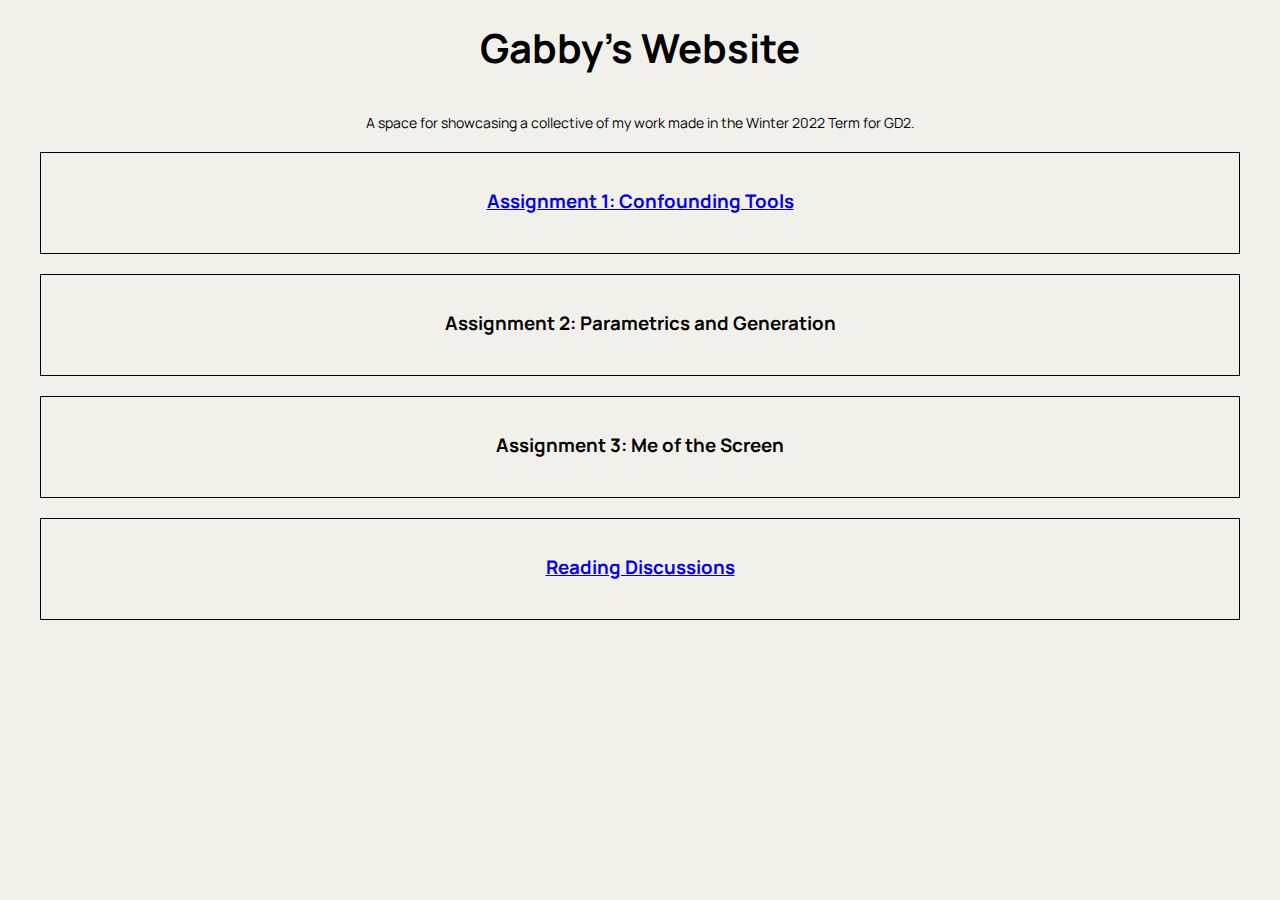
<file: index.html>
<html lang="en">
<head>
    <meta charset="UTF-8">
    <meta http-equiv="X-UA-Compatible" content="IE=edge">
    <meta name="viewport" content="width=device-width, initial-scale=1.0">
    <title> Homepage </title>
    <link rel="stylesheet" href="css/style.css">
    <link rel="preconnect" href="https://fonts.googleapis.com">
    <link rel="preconnect" href="https://fonts.googleapis.com">
    <link rel="preconnect" href="https://fonts.gstatic.com" crossorigin>
    <link href="https://fonts.googleapis.com/css2?family=Manrope&display=swap" rel="stylesheet">
</head>

<body>
    <h1> Gabby's Website </h1>
    <br>
    <p> A space for showcasing a collective of my work made in the Winter 2022 Term for GD2. </p>
    
<div class="container"> 
    <div class="item box1">
        <a href="major assignment/assignment1.html"
        class="button"> <h3 id="title1">Assignment 1: Confounding Tools</h3>
        </a>
    </div>
    <div class="item box2"> 
        <h3 id="title2">Assignment 2: Parametrics and Generation</h3>
    </div>
    <div class="item box3">
        <h3 id="title3">Assignment 3: Me of the Screen</h3>
    </div>
<div class="item box4">
        <a href="reading discussions/rd.html"
            class="button"> <h3 id="title4">Reading Discussions</h3>
        </a>
    </div>
    

</div>

    <script
    src="https://code.jquery.com/jquery-3.6.0.min.js"
    integrity="sha256-/xUj+3OJU5yExlq6GSYGSHk7tPXikynS7ogEvDej/m4="
    crossorigin="anonymous"></script>
    <script src="javascript/sketch.js"></script>

</body>

</html>
</file>
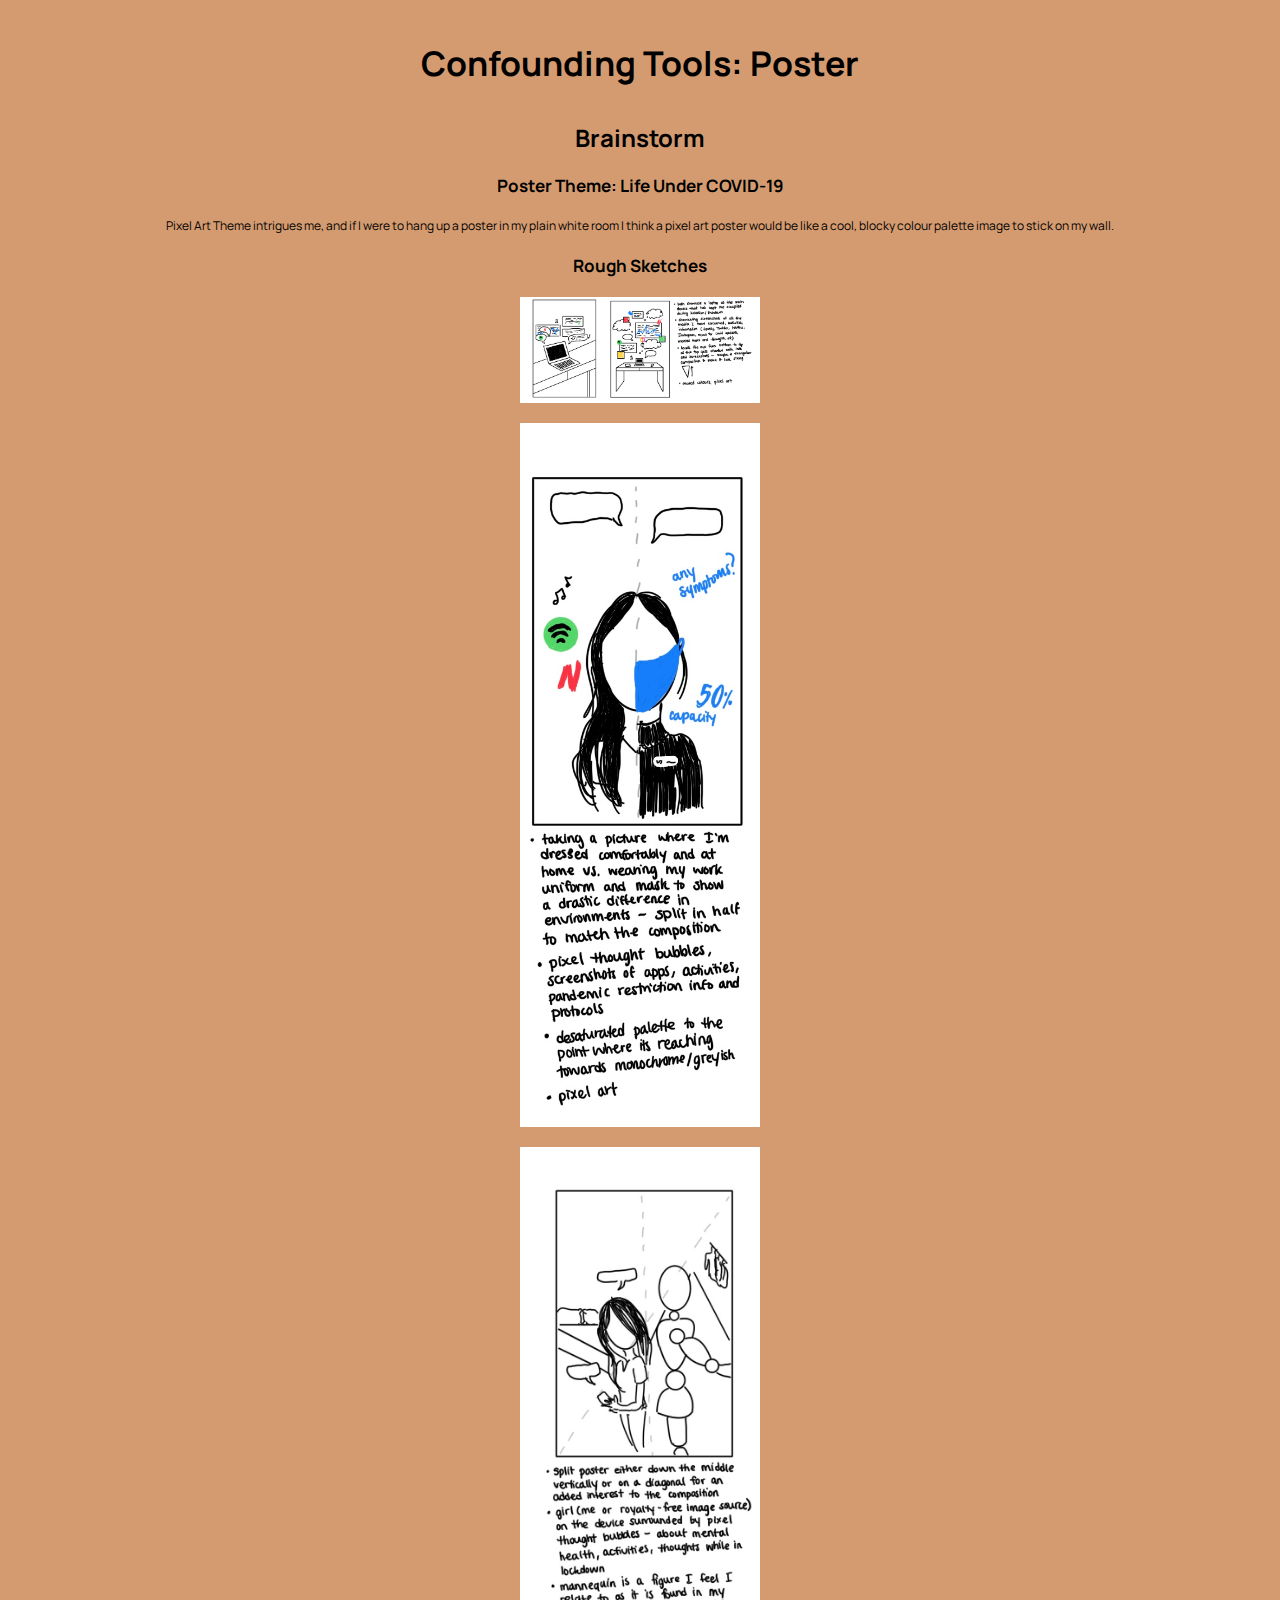
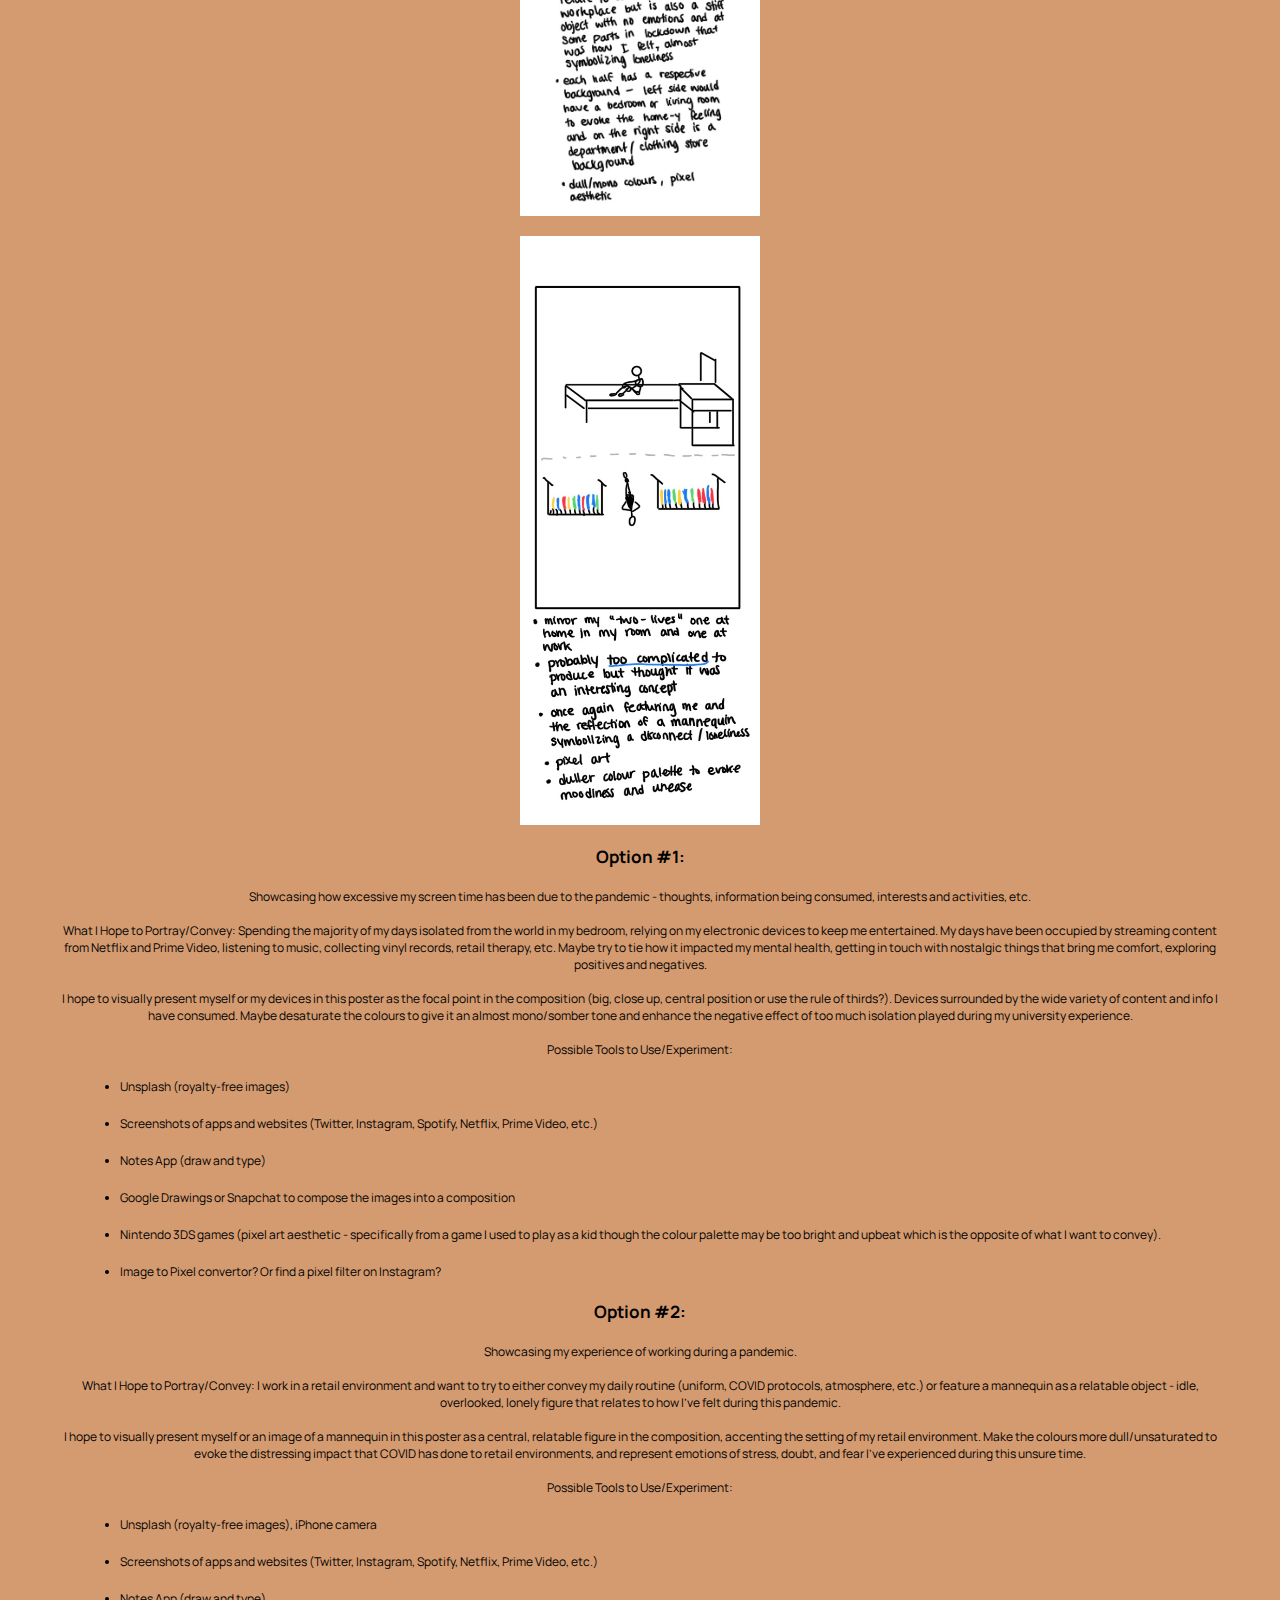
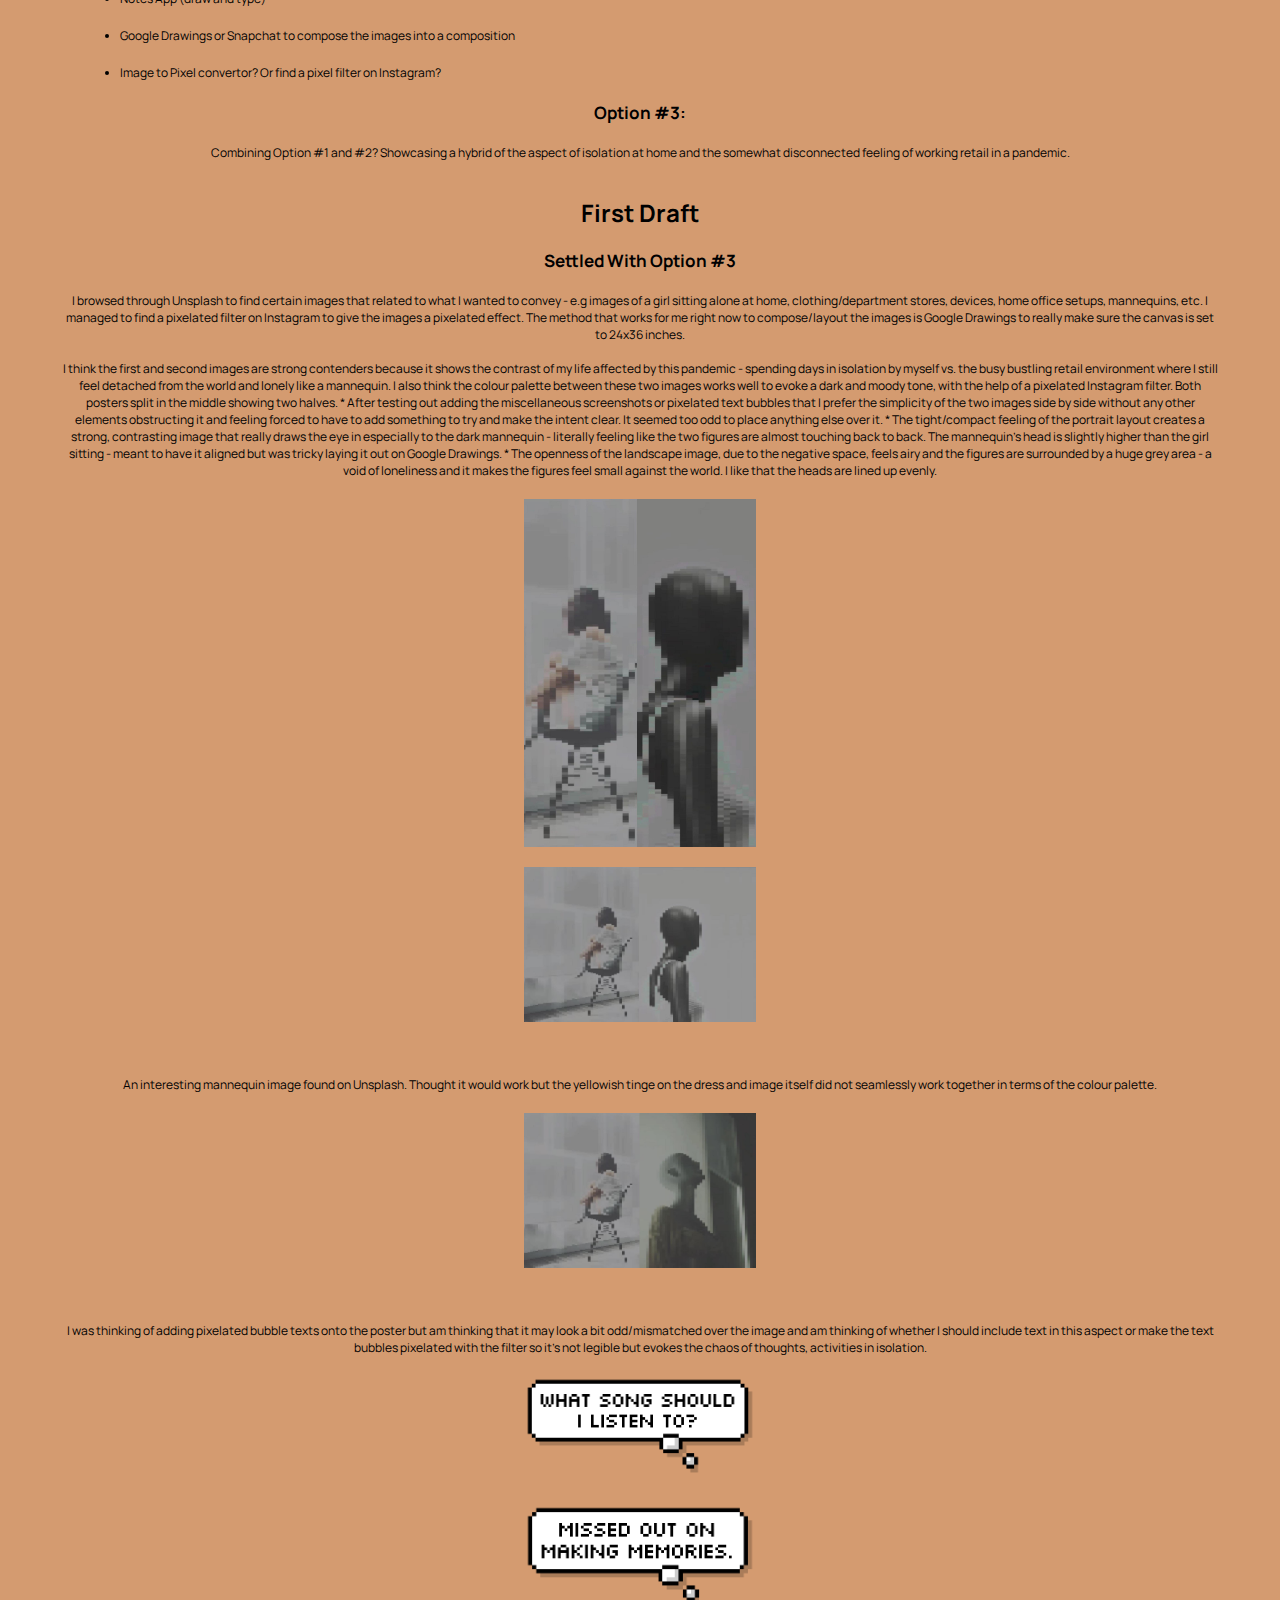
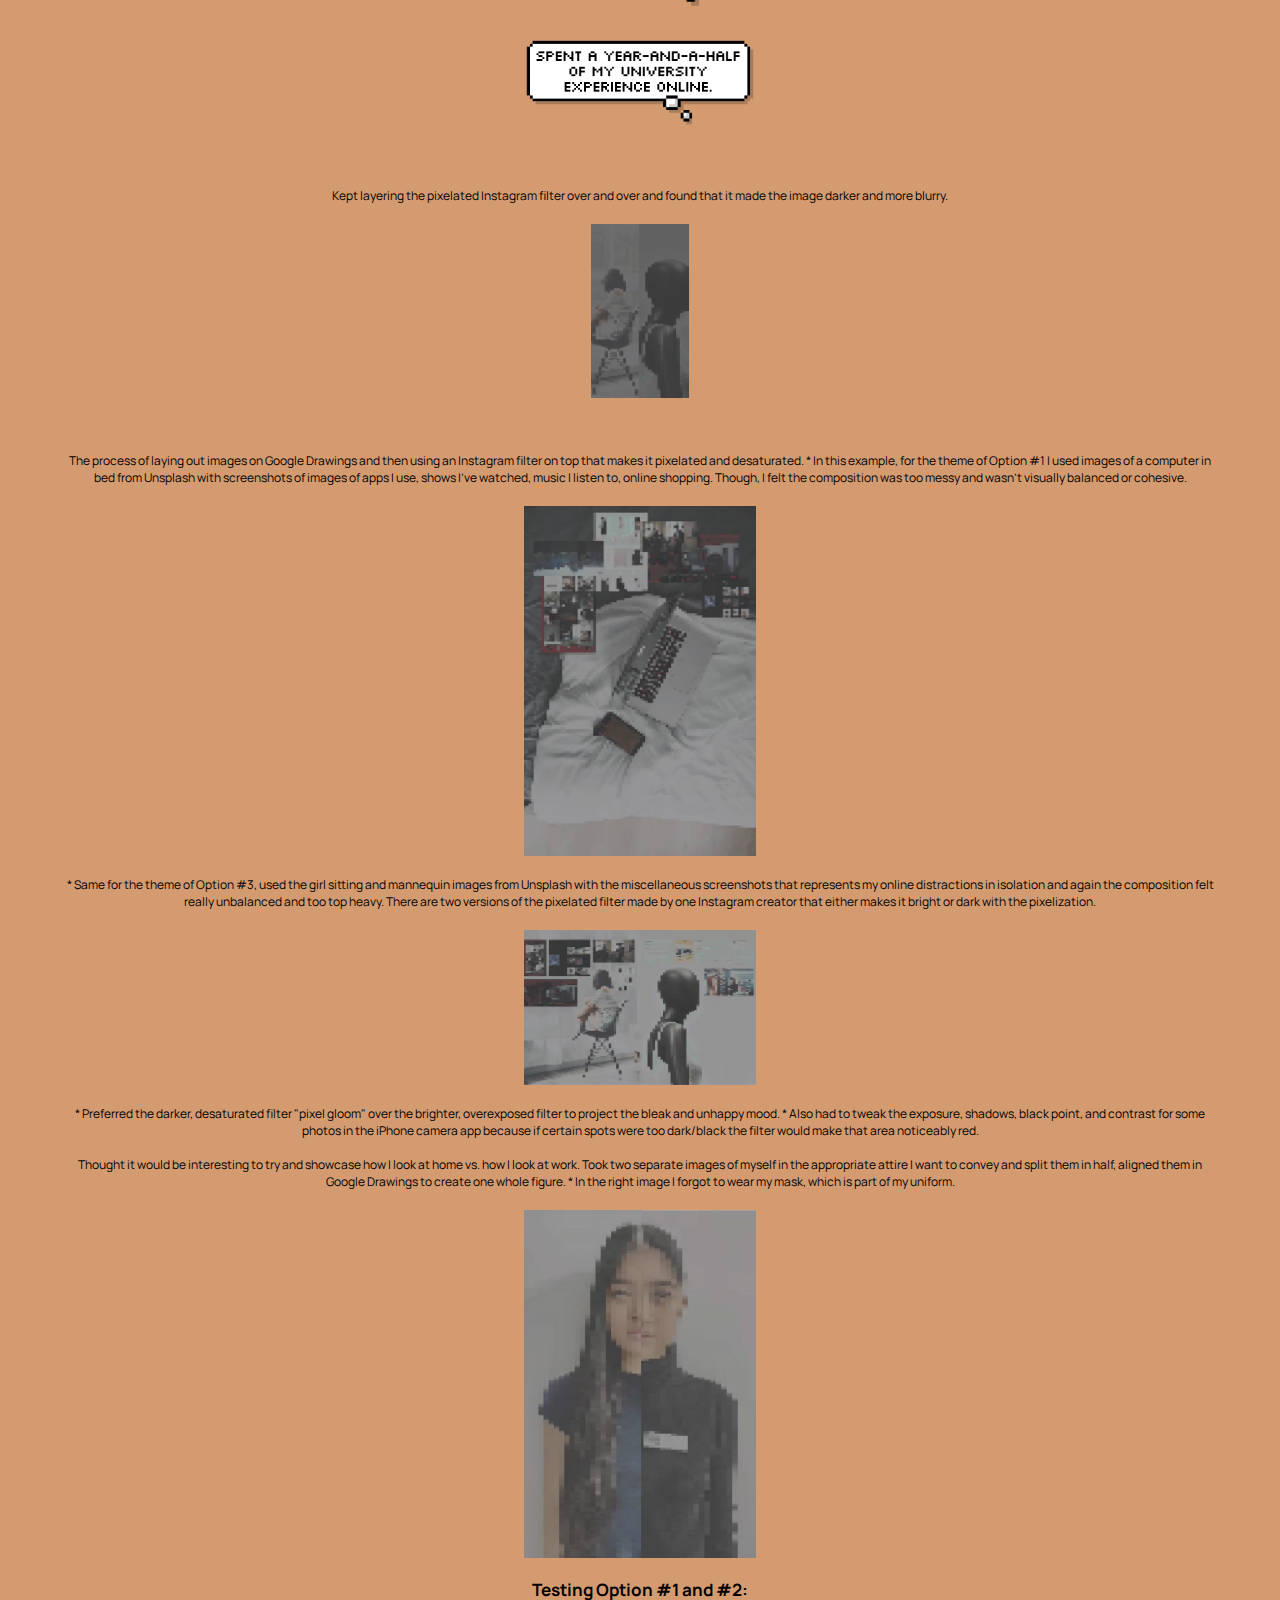
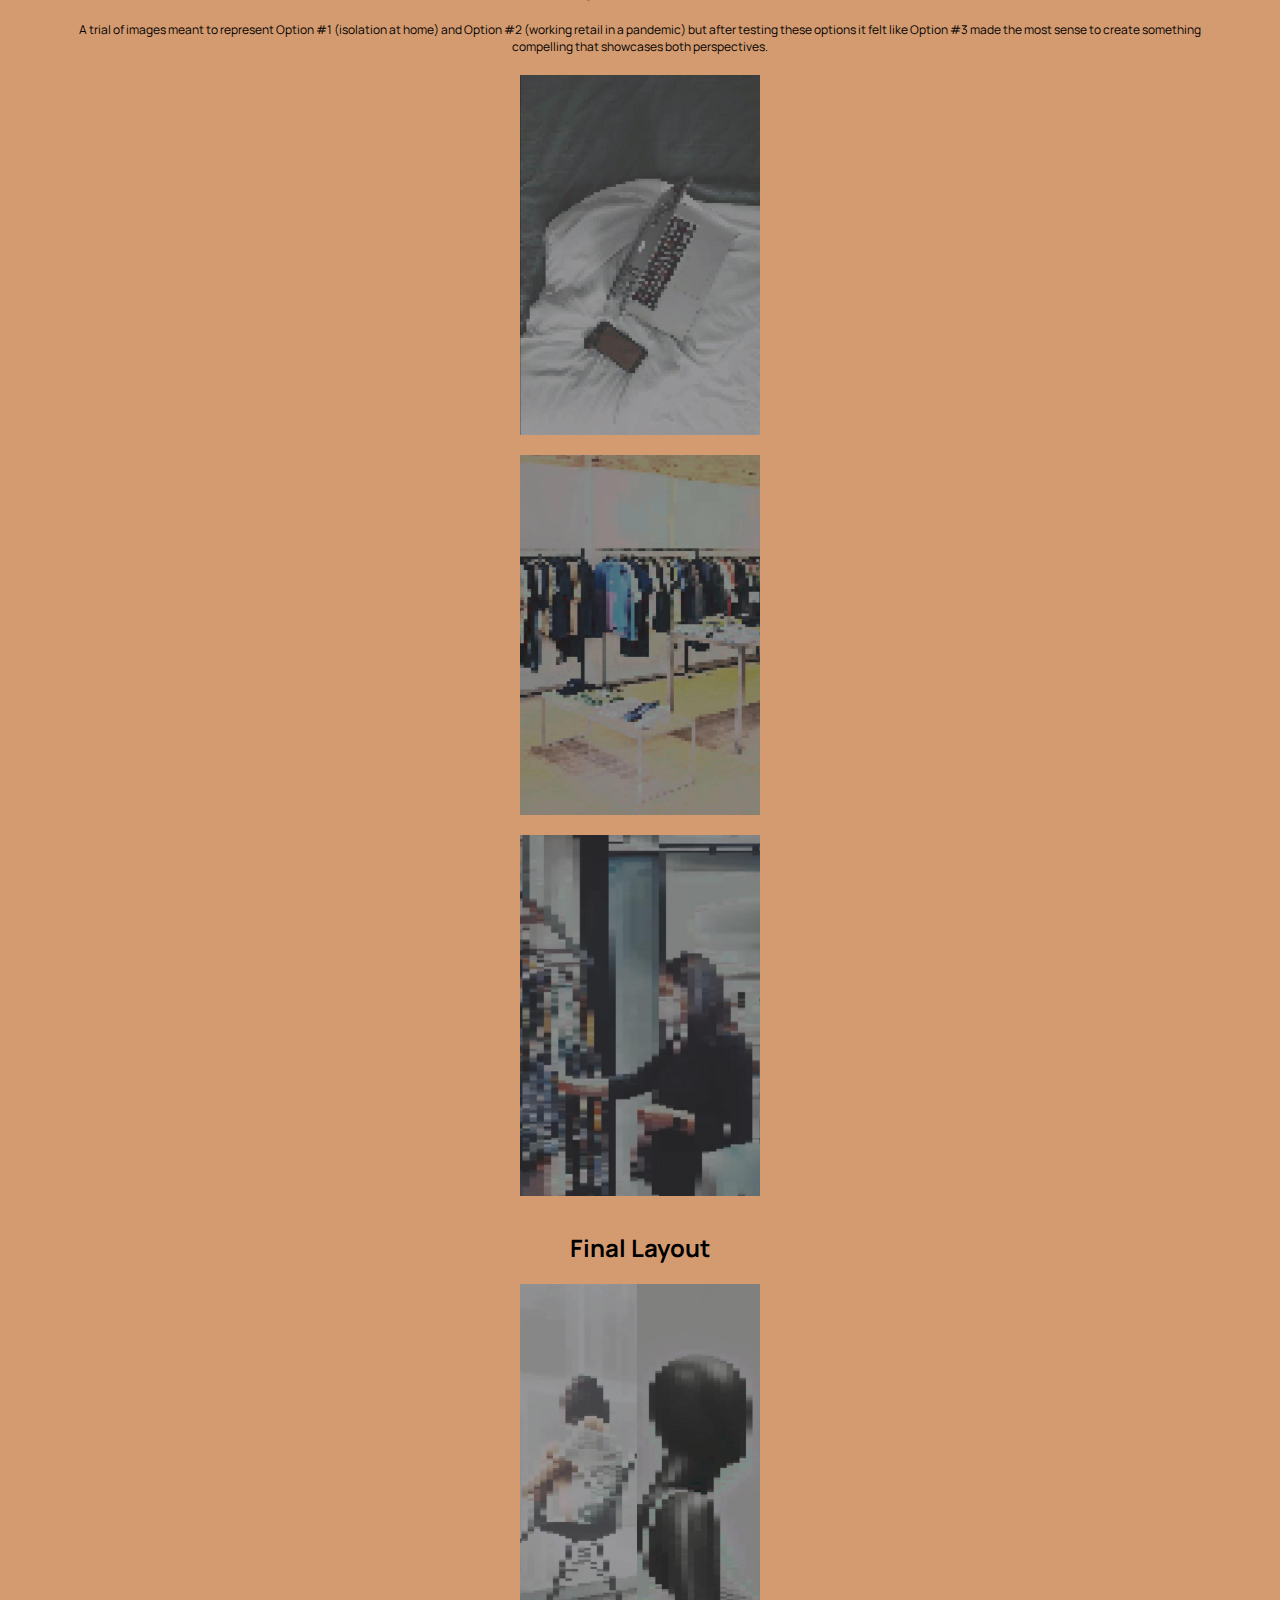
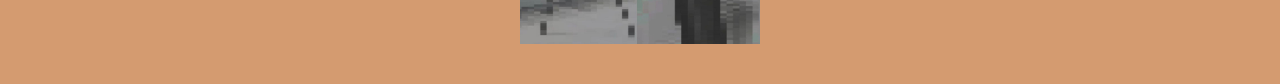
<file: major assignment/assignment1.html>
<html lang="en">
    <head>
        <meta charset="UTF-8">
        <meta http-equiv="X-UA-Compatible" content="IE=edge">
        <meta name="viewport" content="width=device-width, initial-scale=1.0">
        <title> Homepage </title>
        <link rel="stylesheet" href="poster.css">
        <link rel="preconnect" href="https://fonts.googleapis.com">
        <link rel="preconnect" href="https://fonts.googleapis.com">
        <link rel="preconnect" href="https://fonts.gstatic.com" crossorigin>
        <link href="https://fonts.googleapis.com/css2?family=Manrope&display=swap" rel="stylesheet">
    </head>

<body>
    
<h1 id="poster-title"> Confounding Tools: Poster </h1>
<h2> Brainstorm </h2>
<h4> Poster Theme:
    Life Under COVID-19 </h4>

<p class="poster-text"> Pixel Art Theme intrigues me, and if I were to hang up a poster in my plain white room I think a pixel art poster would be like a cool, blocky colour palette image to stick on my wall.</p>

<h4> Rough Sketches </h4>

<img src="imgs/Concept 1.PNG">
<img src="imgs/Concept 2.jpg">
<img src="imgs/Concept 3.1.jpg">
<img src="imgs/Concept 3.2.jpg">

<h4> Option #1: </h4>
<p class="poster-text"> Showcasing how excessive my screen time has been due to the pandemic - thoughts, information being consumed, interests and activities, etc.


<br> <br> What I Hope to Portray/Convey:
    Spending the majority of my days isolated from the world in my bedroom, relying on my electronic devices to keep me entertained. My days have been occupied by streaming content from Netflix and Prime Video, listening to music, collecting vinyl records, retail therapy, etc. Maybe try to tie how it impacted my mental health, getting in touch with nostalgic things that bring me comfort, exploring positives and negatives.
    
    
<br> <br> I hope to visually present myself or my devices in this poster as the focal point  in the composition (big, close up, central position or use the rule of thirds?). Devices surrounded by the wide variety of content and info I have consumed. Maybe desaturate the colours to give it an almost mono/somber tone and enhance the negative effect of too much isolation played during my university experience.
    
    
<br> <br> Possible Tools to Use/Experiment:
<ul>    
    <li> Unsplash (royalty-free images) </li>
    <li> Screenshots of apps and websites (Twitter, Instagram, Spotify, Netflix, Prime Video, etc.) </li>
    <li> Notes App (draw and type) </li>
    <li> Google Drawings or Snapchat  to compose the images into a composition </li>
    <li> Nintendo 3DS games (pixel art aesthetic - specifically from a game I used to play as a kid though the colour palette may be too bright and upbeat which is the opposite of what I want to convey). </li>
    <li> Image to Pixel convertor? Or find a pixel filter on Instagram? </li>
</ul>
 </p>

<h4> Option #2: </h4>
<p class="poster-text"> Showcasing my experience of working during a pandemic.


<br> <br> What I Hope to Portray/Convey:
    I work in a retail environment and want to try to either convey my daily routine (uniform, COVID protocols, atmosphere, etc.) or feature a mannequin as a relatable object - idle, overlooked, lonely figure that relates to how I've felt during this pandemic.
    
    
<br> <br> I hope to visually present myself or an image of a mannequin in this poster as a central, relatable figure in the composition, accenting the setting of my retail environment. Make the colours more dull/unsaturated to evoke the distressing impact that COVID has done to retail environments, and represent emotions of stress, doubt, and fear I've experienced during this unsure time.
    
    
<br> <br> Possible Tools to Use/Experiment:
<ul>    
    <li> Unsplash (royalty-free images), iPhone camera </li>
    <li> Screenshots of apps and websites (Twitter, Instagram, Spotify, Netflix, Prime Video, etc.) </li>
    <li> Notes App (draw and type) </li>
    <li> Google Drawings or Snapchat to compose the images into a composition </li>
    <li> Image to Pixel convertor? Or find a pixel filter on Instagram? </li>
</ul>
</p>

<h4> Option #3: </h4>
<p class="poster-text"> Combining Option #1 and #2?

Showcasing a hybrid of the aspect of isolation at home and the somewhat disconnected feeling of working retail in a pandemic.</p>

<h2> First Draft </h2>
 
 <h4> Settled With Option #3 </h4>

 <p class="poster-text">
    I browsed through Unsplash to find certain images that related to what I wanted to convey - e.g images of a girl sitting alone at home, clothing/department stores, devices, home office setups, mannequins, etc. I managed to find a pixelated filter on Instagram to give the images a pixelated effect. The method that works for me right now to compose/layout the images is Google Drawings to really make sure the canvas is set to 24x36 inches.
    
    
<br> <br> I think the first and second images are strong contenders because it shows the contrast of my life affected by this pandemic - spending days in isolation by myself vs. the busy bustling retail environment where I still feel detached from the world and lonely like a mannequin. I also think the colour palette between these two images works well to evoke a dark and moody tone, with the help of a pixelated Instagram filter. Both posters split in the middle showing two halves.
    * After testing out adding the miscellaneous screenshots or pixelated text bubbles that I prefer the simplicity of the two images side by side without any other elements obstructing it and feeling forced to have to add something to try and make the intent clear. It seemed too odd to place anything else over it.
    * The tight/compact feeling of the portrait layout creates a strong, contrasting image that really draws the eye in especially to the dark mannequin - literally feeling like the two figures are almost touching back to back. The mannequin's head is slightly higher than the girl sitting - meant to have it aligned but was tricky laying it out on Google Drawings.
    * The openness of the landscape image, due to the negative space, feels airy and the figures are surrounded by a huge grey area - a void of loneliness and it makes the figures feel small against the world. I like that the heads are lined up evenly.
    
    <img src="imgs/CP_Version1.jpg">
    <img src="imgs/CP_Version2.jpg">

<br> <br> An interesting mannequin image found on Unsplash. Thought it would work but the yellowish tinge on the dress and image itself did not seamlessly work together in terms of the colour palette.
    <img src="imgs/CP_Version3.jpg">

<br> <br> I was thinking of adding pixelated bubble texts onto the poster but am thinking that it may look a bit odd/mismatched over the image and am thinking of whether I should include text in this aspect or make the text bubbles pixelated with the filter so it's not legible but evokes the chaos of thoughts, activities in isolation.
    
<img src="imgs/pixel-speech-bubble (1).png">
<img src="imgs/pixel-speech-bubble (2).png">
<img src="imgs/pixel-speech-bubble.png"> 

<br> <br> Kept layering the pixelated Instagram filter over and over and found that it made the image darker and more blurry.
    
<img src="imgs/CP_Version7.PNG">
    
<br> <br> The process of laying out images on Google Drawings and then using an Instagram filter on top that makes it pixelated and desaturated.

    * In this example, for the theme of Option #1 I used images of a computer in bed from Unsplash with screenshots of images of apps I use, shows I've watched, music I listen to, online shopping. Though, I felt the composition was too messy and wasn't visually balanced or cohesive.
    <img src="imgs/CP_Version12.jpg">
    * Same for the theme of Option #3, used the girl sitting and mannequin images from Unsplash with the miscellaneous screenshots that represents my online distractions in isolation and again the composition felt really unbalanced and too top heavy. There are two versions of the pixelated filter made by one Instagram creator that either makes it bright or dark with the pixelization.
    <img src="imgs/CP_Version9.jpg">
    * Preferred the darker, desaturated filter "pixel gloom" over the brighter, overexposed filter to project the bleak and unhappy mood.
    * Also had to tweak the exposure, shadows, black point, and contrast for some photos in the iPhone camera app because if certain spots were too dark/black the filter would make that area noticeably red.
    
    
<br> <br> Thought it would be interesting to try and showcase how I look at home vs. how I look at work. Took two separate images of myself in the appropriate attire I want to convey and split them in half, aligned them in Google Drawings to create one whole figure.
    * In the right image I forgot to wear my mask, which is part of my uniform.
    
<img src="imgs/CP_Version14.jpg">    
    
<h4> Testing Option #1 and #2: </h4>
    
<p class="poster-text"> A trial of images meant to represent Option #1 (isolation at home) and Option #2 (working retail in a pandemic) but after testing these options it felt like Option #3 made the most sense to create something compelling that showcases both perspectives. </p>

<img src="imgs/CP_Version4.jpg"><img src="imgs/CP_Version5.jpg"><img src="imgs/CP_Version6.jpg">

<h2> Final Layout </h2>

<img src="imgs/CP_Version1 copy.jpg">

<p class="poster-text"> </p>

</body>

</html>
</file>
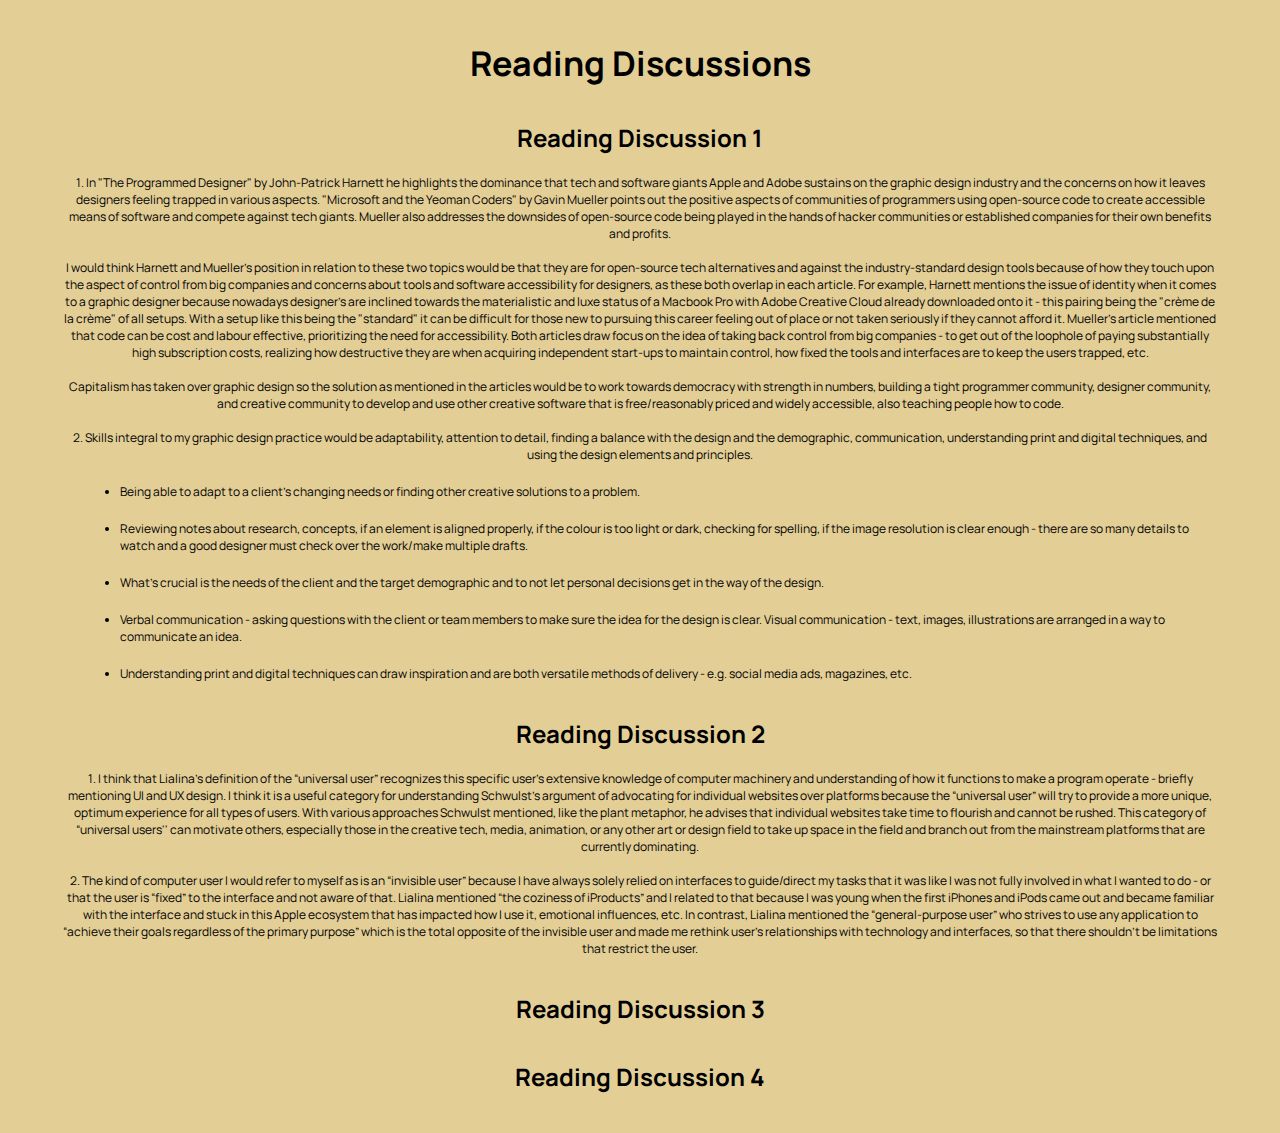
<file: reading discussions/rd.html>
<html lang="en">
<head>

    <meta charset="UTF-8">
    <meta http-equiv="X-UA-Compatible" content="IE=edge">
    <meta name="viewport" content="width=device-width, initial-scale=1.0">
    <title> Reading Discussions </title>
    <link rel="stylesheet" href="reading.css">
    <link rel="preconnect" href="https://fonts.gstatic.com" crossorigin>
    <link href="https://fonts.googleapis.com/css2?family=Manrope&display=swap" rel="stylesheet">

</head>

<body>
 <h1 id="rd-title"> Reading Discussions </h1>

 <h2> Reading Discussion 1 </h2>
<p class="p-text"> 1. In "The Programmed Designer" by John-Patrick Harnett he highlights the dominance that tech and software giants Apple and Adobe sustains on the graphic design industry and the concerns on how it leaves designers feeling trapped in various aspects. "Microsoft and the Yeoman Coders" by Gavin Mueller points out the positive aspects of communities of programmers using open-source code to create accessible means of software and compete against tech giants. Mueller also addresses the downsides of open-source code being played in the hands of hacker communities or established companies for their own benefits and profits.
    <br> <br> I would think Harnett and Mueller's position in relation to these two topics would be that they are for open-source tech alternatives and against the industry-standard design tools because of how they touch upon the aspect of control from big companies and concerns about tools and software accessibility for designers, as these both overlap in each article. For example, Harnett mentions the issue of identity when it comes to a graphic designer because nowadays designer's are inclined towards the materialistic and luxe status of a Macbook Pro with Adobe Creative Cloud already downloaded onto it - this pairing being the "crème de la crème" of all setups. With a setup like this being the "standard" it can be difficult for those new to pursuing this career feeling out of place or not taken seriously if they cannot afford it. Mueller's article mentioned that code can be cost and labour effective, prioritizing the need for accessibility. Both articles draw focus on the idea of taking back control from big companies - to get out of the loophole of paying substantially high subscription costs, realizing how destructive they are when acquiring independent start-ups to maintain control, how fixed the tools and interfaces are to keep the users trapped, etc. 
    <br> <br>Capitalism has taken over graphic design so the solution as mentioned in the articles would be to work towards democracy with strength in numbers, building a tight programmer community, designer community, and creative community to develop and use other creative software that is free/reasonably priced and widely accessible, also teaching people how to code. 
<br> <br>
    2. Skills integral to my graphic design practice would be adaptability, attention to detail, finding a balance with the design and the demographic, communication, understanding print and digital techniques, and using the design elements and principles. 
<ul>
<li> Being able to adapt to a client's changing needs or finding other creative solutions to a problem. </li>
<li> Reviewing notes about research, concepts, if an element is aligned properly, if the colour is too light or dark, checking for spelling, if the image resolution is clear enough - there are so many details to watch and a good designer must check over the work/make multiple drafts. </li>
<li> What's crucial is the needs of the client and the target demographic and to not let personal decisions get in the way of the design. </li>
<li> Verbal communication - asking questions with the client or team members to make sure the idea for the design is clear. Visual communication - text, images, illustrations are arranged in a way to communicate an idea. </li>
<li> Understanding print and digital techniques can draw inspiration and are both versatile methods of delivery - e.g. social media ads, magazines, etc. </li>
</ul> 
</p>

 <h2> Reading Discussion 2 </h2>
 <p class="p-text"> 1. I think that Lialina’s definition of the “universal user” recognizes this specific user’s extensive knowledge of computer machinery and understanding of how it functions to make a program operate - briefly mentioning UI and UX design. I think it is a useful category for understanding Schwulst’s argument of advocating for individual websites over platforms because the “universal user” will try to provide a more unique, optimum experience for all types of users. With various approaches Schwulst mentioned, like the plant metaphor, he advises that individual websites take time to flourish and cannot be rushed. This category of “universal users'' can motivate others, especially those in the creative tech, media, animation, or any other art or design field to take up space in the field and branch out from the mainstream platforms that are currently dominating. 


    
    <br> <br>
    2. The kind of computer user I would refer to myself as is an “invisible user” because I have always solely relied on interfaces to guide/direct my tasks that it was like I was not fully involved in what I wanted to do - or that the user is “fixed” to the interface and not aware of that. Lialina mentioned “the coziness of iProducts” and I related to that because I was young when the first iPhones and iPods came out and became familiar with the interface and stuck in this Apple ecosystem that has impacted how I use it, emotional influences, etc. In contrast, Lialina mentioned the “general-purpose user” who strives to use any application to “achieve their goals regardless of the primary purpose” which is the total opposite of the invisible user and made me rethink user’s relationships with technology and interfaces, so that there shouldn’t be limitations that restrict the user. 


 <h2> Reading Discussion 3 </h2>
 
 <h2> Reading Discussion 4 </h2>
    
</body>

</html>
</file>
<file: css/style.css>
* {
    margin: 10px;
}

body {
    background: rgb(242, 240, 235);
}

h1 {
    font-family: 'Manrope', sans-serif;
    font-size: 40px;
    font-weight: bold;
    text-align: center;
}

h3 {
    font-family: 'Manrope', sans-serif;
    margin-top: 35px;
    text-align: center;
}

p{
    font-family: 'Manrope', sans-serif;
    font-size: 14px;
    text-align: center;
}

.container {
    display: grid;
    grid-template-columns: (4, 1fr);
    /* 1fr; data type for css, repeat once */
}

.item {
    height: 100px;
    border: 1px solid black;
}
</file>
<file: major assignment/poster.css>
* {
    margin: 20px;
}

body {
    background: rgb(212, 155, 112);
}

#poster-title {
    font-family: 'Manrope', sans-serif;
    font-size: 34px;
    text-align: center;
}

h2 {
    font-family: 'Manrope', sans-serif;
    margin-top: 35px;
    font-weight: bold;
    text-align: center;
}

h4 {
    font-family: 'Manrope', sans-serif;
    font-size: 17px;
    text-align: center;
}

.poster-text {
    font-family: 'Manrope', sans-serif;
    font-size: 12px;
    text-align: center;

}

ul {
    font-family: 'Manrope', sans-serif;
    font-size: 12px;
    text-align: left;
}

img {
    max-width: 20%;
    height: auto;
    display: block;
    margin-left: auto;
    margin-right: auto;
     width: 50%;
}
</file>
<file: reading discussions/reading.css>
* {
    margin: 20px;
}

body {
    background: rgb(227, 206, 150);
}

#rd-title {
    font-family: 'Manrope', sans-serif;
    font-size: 34px;
    text-align: center;
}

h2 {
    font-family: 'Manrope', sans-serif;
    margin-top: 35px;
    font-weight: bold;
    text-align: center;
}

.p-text {
    font-family: 'Manrope', sans-serif;
    font-size: 12px;
    text-align: center;

}

ul {
    font-family: 'Manrope', sans-serif;
    font-size: 12px;
    text-align: left;
}
</file>
